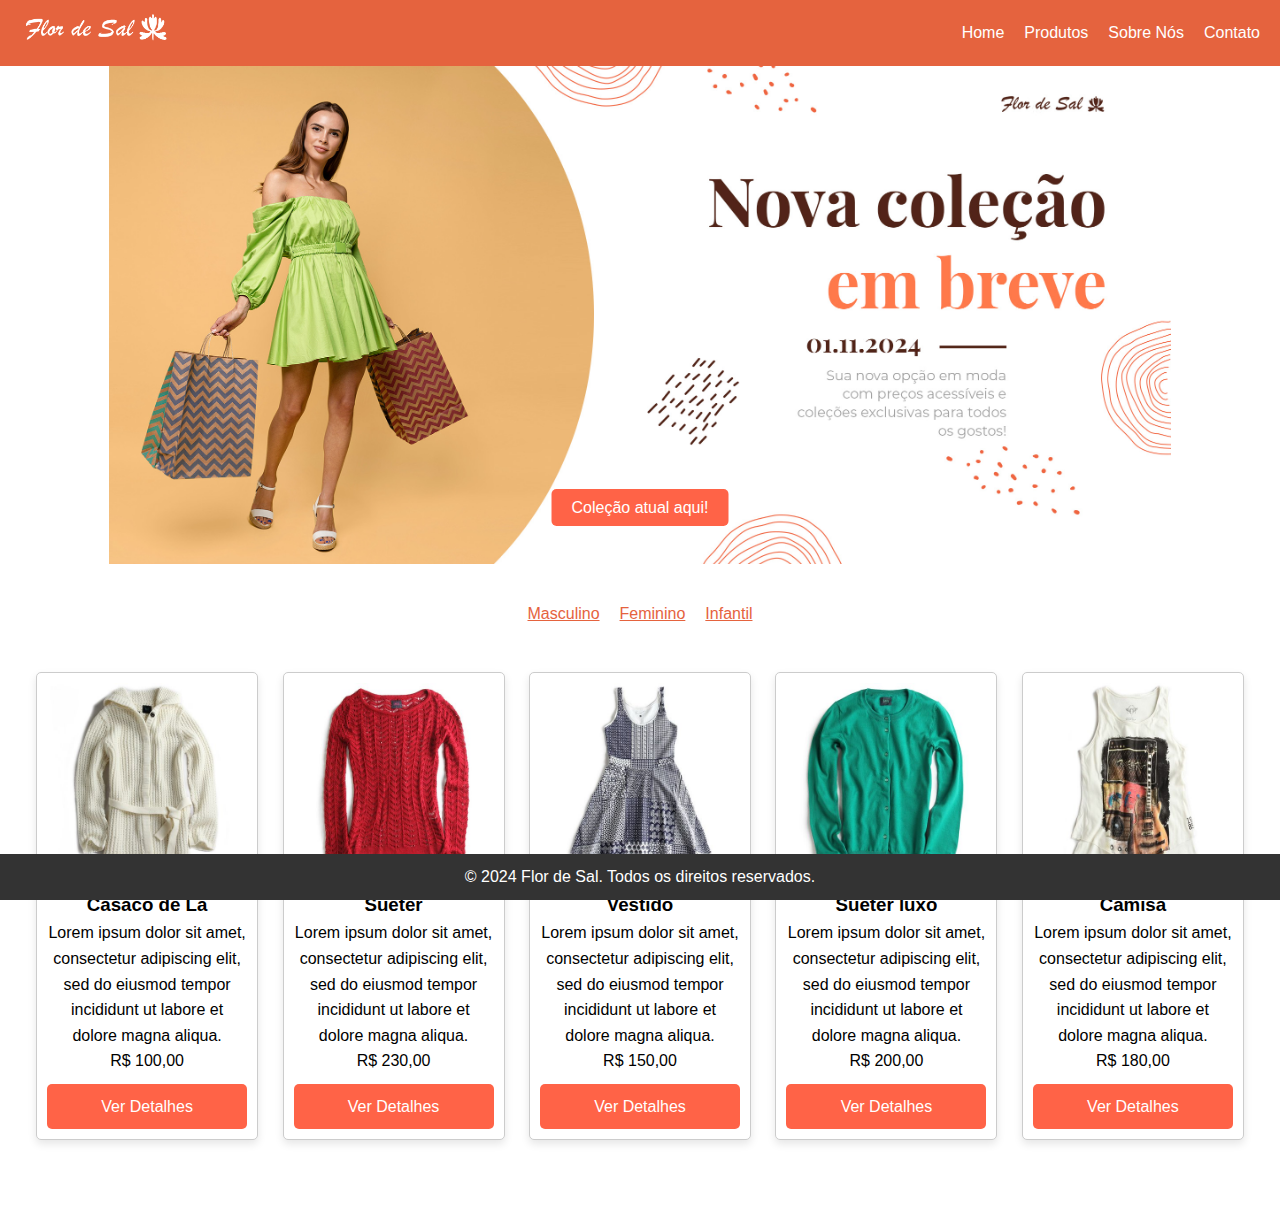
<file: final-project_ascii/index.html>
<!DOCTYPE html>
<html lang="pt-BR">
<head>
    <meta charset="UTF-8">
    <meta name="viewport" content="width=device-width, initial-scale=1.0">
    <title>Flor de Sal</title>
    <link rel="stylesheet" href="css/styles.css">
</head>
<body>
    <header>
        <div class="logo">
            <a href="index.html"><img src="assets/img/logo.png" alt="logotipo" ></a>
        </div>
        <nav>
            <ul>
                <li><a href="index.html">Home</a></li>
                <li><a href="produtos.html">Produtos</a></li>
                <li><a href="sobre.html">Sobre Nós</a></li>
                <li><a href="contato.html">Contato</a></li>
            </ul>
        </nav>
    </header>
    <section class="banner">
        <img src="assets/img/banner.jpg" alt="Banner Principal">
        <div class="cta">
        <a href="produtos.html" class="btn">Coleção atual aqui!</a>
        </div>
    </section>
    <div class="categorias">
    <a href="#masculino" class="btn-categoria">Masculino</a>
    <a href="#feminino" class="btn-categoria">Feminino</a>
    <a href="#infantil" class="btn-categoria">Infantil</a>
    </div>
    <section class="produtos">
        <div class="produto-card">
            <img src="assets/img/produto1.jpg" alt="Produto 1">
            <h3>Casaco de Lã</h3>
            <p>Lorem ipsum dolor sit amet, consectetur adipiscing elit, sed do eiusmod tempor incididunt ut labore
                et dolore magna aliqua.</p>
            <p>R$ 100,00</p>
            <a href="detalhes_produto1.html" class="btn">Ver Detalhes</a>
        </div>
        <div class="produto-card">
            <img src="assets/img/produto2.jpg" alt="Produto 2">
            <h3>Sueter</h3>
            <p>Lorem ipsum dolor sit amet, consectetur adipiscing elit, sed do eiusmod tempor incididunt ut labore
                et dolore magna aliqua.</p>
            <p>R$ 230,00</p>
            <a href="detalhes_produto2.html" class="btn">Ver Detalhes</a>
        </div>
        <div class="produto-card">
            <img src="assets/img/produto3.jpg" alt="Produto 3">
            <h3>Vestido</h3>
            <p>Lorem ipsum dolor sit amet, consectetur adipiscing elit, sed do eiusmod tempor incididunt ut labore
                et dolore magna aliqua.</p>
            <p>R$ 150,00</p>
            <a href="detalhes_produto3.html" class="btn">Ver Detalhes</a>
        </div>
        <div class="produto-card">
            <img src="assets/img/produto4.jpg" alt="Produto 4">
            <h3>Sueter luxo</h3>
            <p>Lorem ipsum dolor sit amet, consectetur adipiscing elit, sed do eiusmod tempor incididunt ut labore
                et dolore magna aliqua.</p>
            <p>R$ 200,00</p>
            <a href="detalhes_produto4.html" class="btn">Ver Detalhes</a>
        </div>
        <div class="produto-card">
            <img src="assets/img/produto5.jpg" alt="Produto 5">
            <h3>Camisa</h3>
            <p>Lorem ipsum dolor sit amet, consectetur adipiscing elit, sed do eiusmod tempor incididunt ut labore
                et dolore magna aliqua.</p>
            <p>R$ 180,00</p>
            <a href="detalhes_produto5.html" class="btn">Ver Detalhes</a>
        </div>
    </section>
    <footer>
        <p>&copy; 2024 Flor de Sal. Todos os direitos reservados.</p>
    </footer>
</body>
</html>
</file>
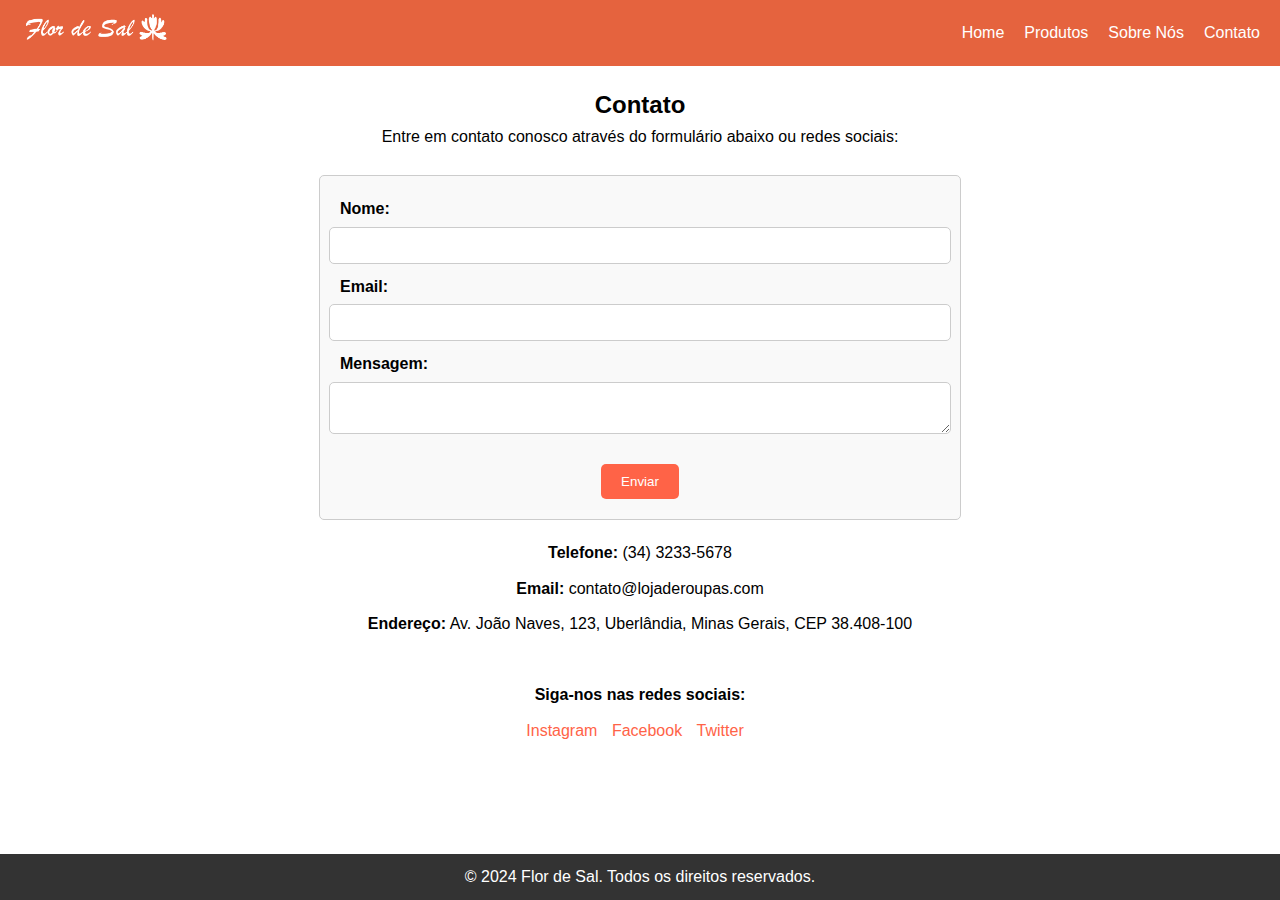
<file: final-project_ascii/contato.html>
<!DOCTYPE html>
<html lang="pt-BR">
<head>
    <meta charset="UTF-8">
    <meta name="viewport" content="width=device-width, initial-scale=1.0">
    <title>Contato - Flor de Sal</title>
    <link rel="stylesheet" href="css/styles.css">
</head>
<body>
    <header>
        <div class="logo">
            <a href="index.html"><img src="assets/img/logo.png" alt="logotipo" ></a>
        </div>
        <nav>
            <ul>
                <li><a href="index.html">Home</a></li>
                <li><a href="produtos.html">Produtos</a></li>
                <li><a href="sobre.html">Sobre Nós</a></li>
                <li><a href="contato.html">Contato</a></li>
            </ul>
        </nav>
    </header>
    <section class="contato">
        <h2>Contato</h2>
        <p>Entre em contato conosco através do formulário abaixo ou redes sociais:</p>
        <br>
        <form action="contato.html" method="post">
            <label for="nome"><strong>Nome:</strong></label>
            <input type="text" id="nome" name="nome" required>

            <label for="email"><strong>Email:</strong></label>
            <input type="email" id="email" name="email" required>

            <label for="mensagem"><strong>Mensagem:</strong></label>
            <textarea id="mensagem" name="mensagem" required></textarea>

            <button type="submit" class="btn">Enviar</button>
        </form>
        <div class="info-contato">
            <p><strong>Telefone:</strong> (34) 3233-5678</p>
            <p><strong>Email:</strong> contato@lojaderoupas.com</p>
            <p><strong>Endereço:</strong> Av. João Naves, 123, Uberlândia, Minas Gerais, CEP 38.408-100</p>
            <br>
            <p><strong>Siga-nos nas redes sociais:</strong></p>
            <ul>
                <li><a href="#">Instagram</a></li>
                <li><a href="#">Facebook</a></li>
                <li><a href="#">Twitter</a></li>
            </ul>
        </div>
    </section>
    <footer>
        <p>&copy; 2024 Flor de Sal. Todos os direitos reservados.</p>
    </footer>
</body>
</html>
</file>
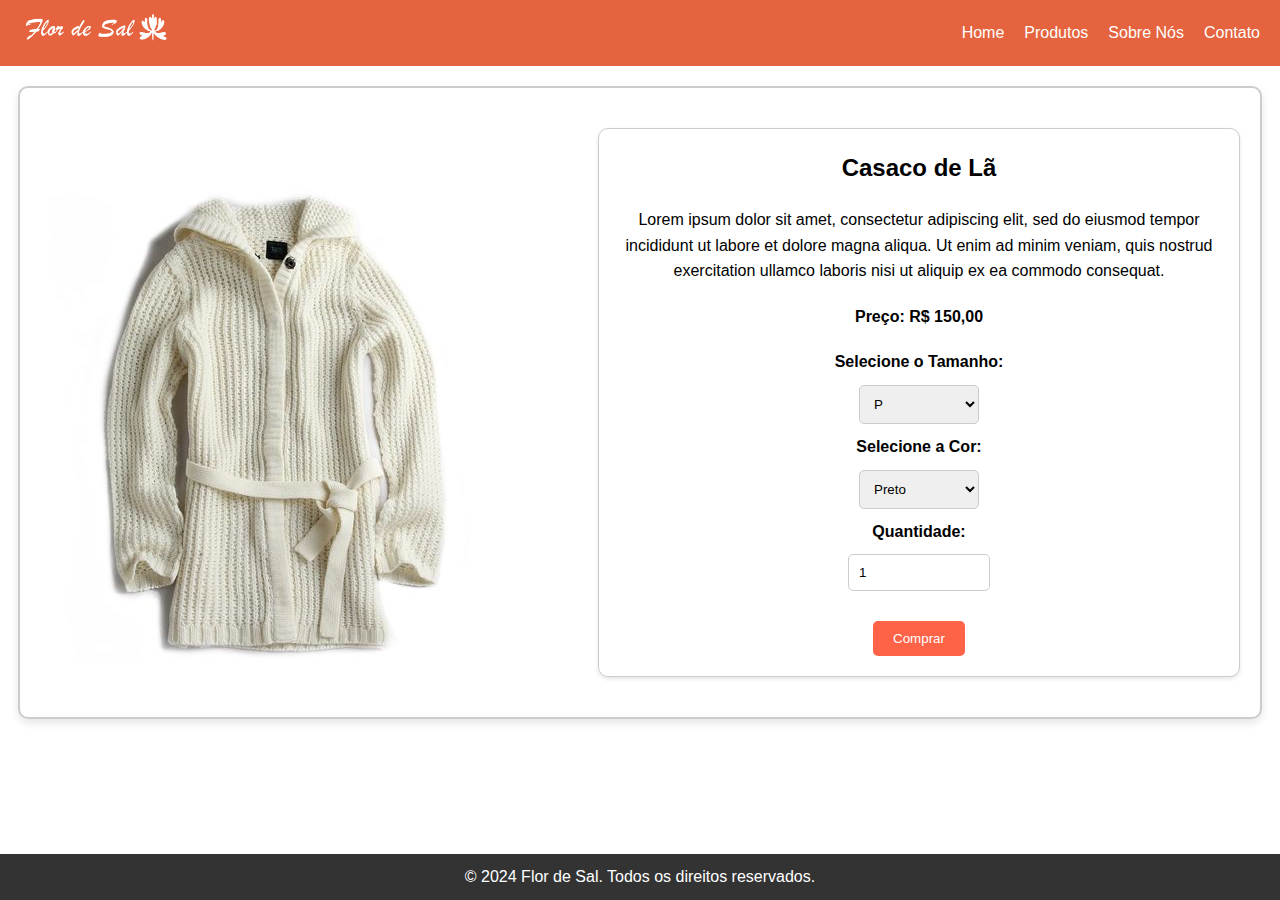
<file: final-project_ascii/detalhes_produto1.html>
<!DOCTYPE html>
<html lang="pt-BR">
<head>
    <meta charset="UTF-8">
    <meta name="viewport" content="width=device-width, initial-scale=1.0">
    <title>Detalhes do produto - Flor de Sal</title>
    <link rel="stylesheet" href="css/styles.css">
</head>
<body>
    <header>
        <div class="logo">
            <a href="index.html"><img src="assets/img/logo.png" alt="logotipo" ></a>
        </div>
        <nav>
            <ul>
                <li><a href="index.html">Home</a></li>
                <li><a href="produtos.html">Produtos</a></li>
                <li><a href="sobre.html">Sobre Nós</a></li>
                <li><a href="contato.html">Contato</a></li>
            </ul>
        </nav>
    </header>
    <div class="produto-wrapper">
    <div class="produto-container">
        <div class="imagem-produto">
            <img src="assets/img/produto1.jpg" alt="Produto 1">
        </div>
        <section class="produto-detalhe">
            <h2>Casaco de Lã</h2>
            <p>Lorem ipsum dolor sit amet, consectetur adipiscing elit, sed do eiusmod tempor incididunt ut labore
                et dolore magna aliqua. Ut enim ad minim veniam, quis nostrud exercitation ullamco laboris nisi
                ut aliquip ex ea commodo consequat.</p>
            <p><strong>Preço: R$ 150,00</strong></p>

            <form class="selecao-produto" action="pagamento.html" method="post">
                <label for="tamanho"><strong>Selecione o Tamanho:</strong></label>
                <select id="tamanho" name="tamanho">
                    <option value="P">P</option>
                    <option value="M">M</option>
                    <option value="G">G</option>
                    <option value="GG">GG</option>
                </select>

                <label><strong>Selecione a Cor:</strong></label>
                <select id="cor" name="cor">
                    <option value="preto">Preto</option>
                    <option value="branco">Branco</option>
                    <option value="azul">Azul</option>
                    <option value="vermelho">Vermelho</option>
                </select>

                <label for="quantidade"><strong>Quantidade:</strong></label>
                <input type="number" id="quantidade" name="quantidade" value="1" min="1">

                <button type="submit" class="btn">Comprar</button>
            </form>
        </section>
    </div>
    </div>
    <footer>
        <p>&copy; 2024 Flor de Sal. Todos os direitos reservados.</p>
    </footer>
</body>
</html>
</file>
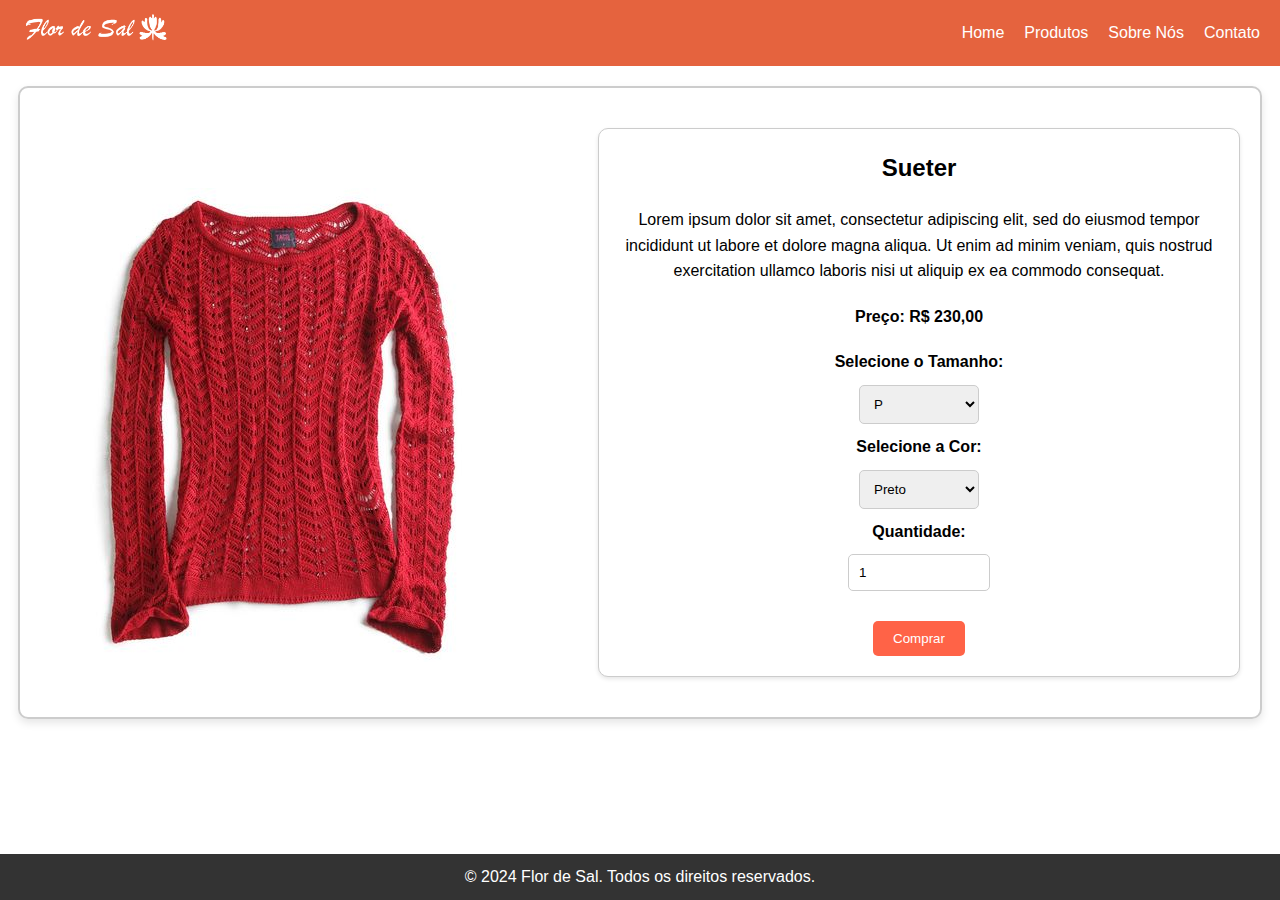
<file: final-project_ascii/detalhes_produto2.html>
<!DOCTYPE html>
<html lang="pt-BR">
<head>
    <meta charset="UTF-8">
    <meta name="viewport" content="width=device-width, initial-scale=1.0">
    <title>Detalhes do produto - Flor de Sal</title>
    <link rel="stylesheet" href="css/styles.css">
</head>
<body>
    <header>
        <div class="logo">
            <a href="index.html"><img src="assets/img/logo.png" alt="logotipo" ></a>
        </div>
        <nav>
            <ul>
                <li><a href="index.html">Home</a></li>
                <li><a href="produtos.html">Produtos</a></li>
                <li><a href="sobre.html">Sobre Nós</a></li>
                <li><a href="contato.html">Contato</a></li>
            </ul>
        </nav>
    </header>
    <div class="produto-wrapper">
    <div class="produto-container">
        <div class="imagem-produto">
            <img src="assets/img/produto2.jpg" alt="Produto 2">
        </div>
        <section class="produto-detalhe">
            <h2>Sueter</h2>
            <p>Lorem ipsum dolor sit amet, consectetur adipiscing elit, sed do eiusmod tempor incididunt ut labore
                et dolore magna aliqua. Ut enim ad minim veniam, quis nostrud exercitation ullamco laboris nisi
                ut aliquip ex ea commodo consequat.</p>
            <p><strong>Preço: R$ 230,00</strong></p>

            <form class="selecao-produto" action="pagamento.html" method="post">
                <label for="tamanho"><strong>Selecione o Tamanho:</strong></label>
                <select id="tamanho" name="tamanho">
                    <option value="P">P</option>
                    <option value="M">M</option>
                    <option value="G">G</option>
                    <option value="GG">GG</option>
                </select>

                <label><strong>Selecione a Cor:</strong></label>
                <select id="cor" name="cor">
                    <option value="preto">Preto</option>
                    <option value="branco">Branco</option>
                    <option value="azul">Azul</option>
                    <option value="vermelho">Vermelho</option>
                </select>

                <label for="quantidade"><strong>Quantidade:</strong></label>
                <input type="number" id="quantidade" name="quantidade" value="1" min="1">

                <button type="submit" class="btn">Comprar</button>
            </form>
        </section>
    </div>
    </div>
    <footer>
        <p>&copy; 2024 Flor de Sal. Todos os direitos reservados.</p>
    </footer>
</body>
</html>
</file>
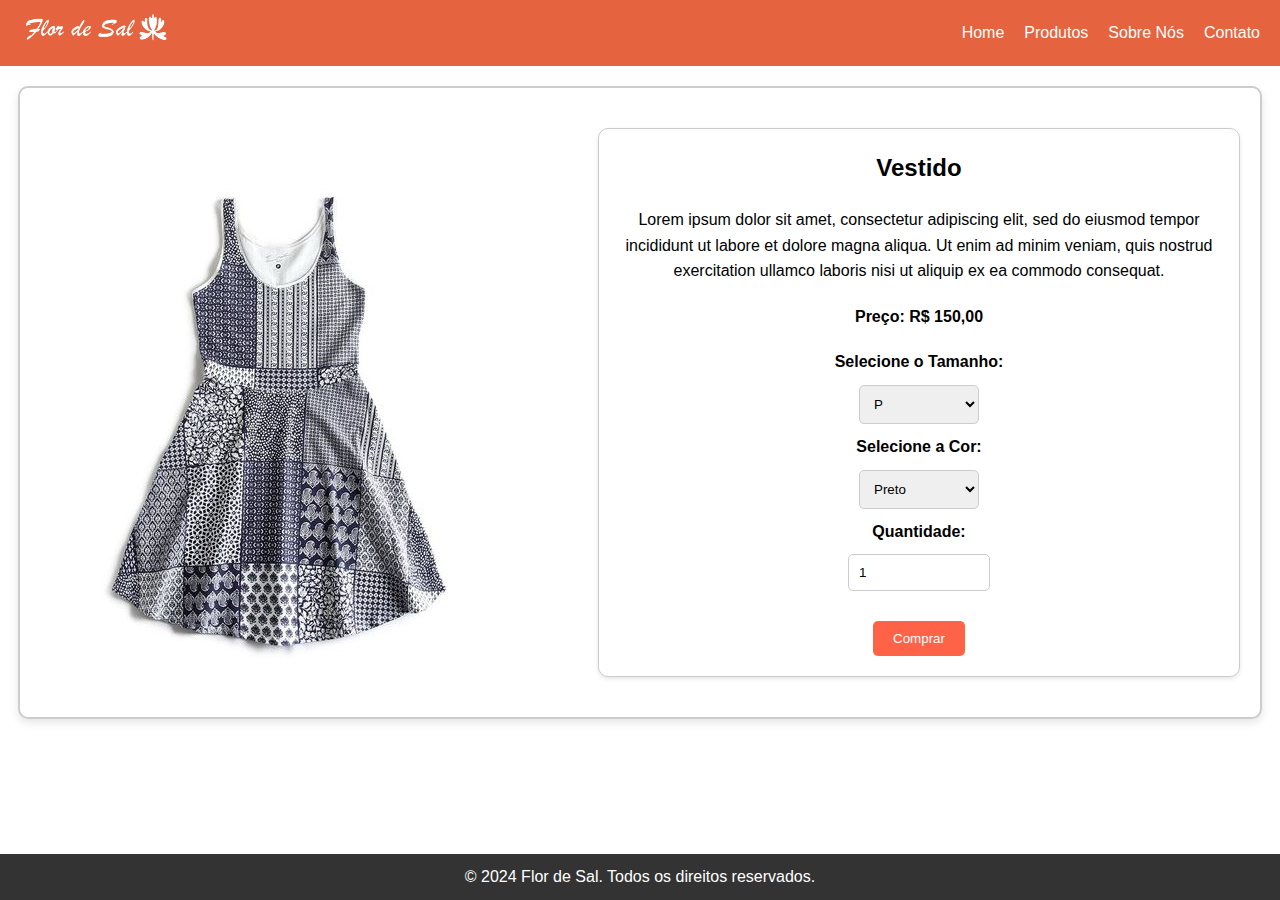
<file: final-project_ascii/detalhes_produto3.html>
<!DOCTYPE html>
<html lang="pt-BR">
<head>
    <meta charset="UTF-8">
    <meta name="viewport" content="width=device-width, initial-scale=1.0">
    <title>Detalhes do produto - Flor de Sal</title>
    <link rel="stylesheet" href="css/styles.css">
</head>
<body>
    <header>
        <div class="logo">
            <a href="index.html"><img src="assets/img/logo.png" alt="logotipo" ></a>
        </div>
        <nav>
            <ul>
                <li><a href="index.html">Home</a></li>
                <li><a href="produtos.html">Produtos</a></li>
                <li><a href="sobre.html">Sobre Nós</a></li>
                <li><a href="contato.html">Contato</a></li>
            </ul>
        </nav>
    </header>
    <div class="produto-wrapper">
    <div class="produto-container">
        <div class="imagem-produto">
            <img src="assets/img/produto3.jpg" alt="Produto 3">
        </div>
        <section class="produto-detalhe">
            <h2>Vestido</h2>
            <p>Lorem ipsum dolor sit amet, consectetur adipiscing elit, sed do eiusmod tempor incididunt ut labore
                et dolore magna aliqua. Ut enim ad minim veniam, quis nostrud exercitation ullamco laboris nisi
                ut aliquip ex ea commodo consequat.</p>
            <p><strong>Preço: R$ 150,00</strong></p>

            <form class="selecao-produto" action="pagamento.html" method="post">
                <label for="tamanho"><strong>Selecione o Tamanho:</strong></label>
                <select id="tamanho" name="tamanho">
                    <option value="P">P</option>
                    <option value="M">M</option>
                    <option value="G">G</option>
                    <option value="GG">GG</option>
                </select>

                <label><strong>Selecione a Cor:</strong></label>
                <select id="cor" name="cor">
                    <option value="preto">Preto</option>
                    <option value="branco">Branco</option>
                    <option value="azul">Azul</option>
                    <option value="vermelho">Vermelho</option>
                </select>

                <label for="quantidade"><strong>Quantidade:</strong></label>
                <input type="number" id="quantidade" name="quantidade" value="1" min="1">

                <button type="submit" class="btn">Comprar</button>
            </form>
        </section>
    </div>
    </div>
    <footer>
        <p>&copy; 2024 Flor de Sal. Todos os direitos reservados.</p>
    </footer>
</body>
</html>
</file>
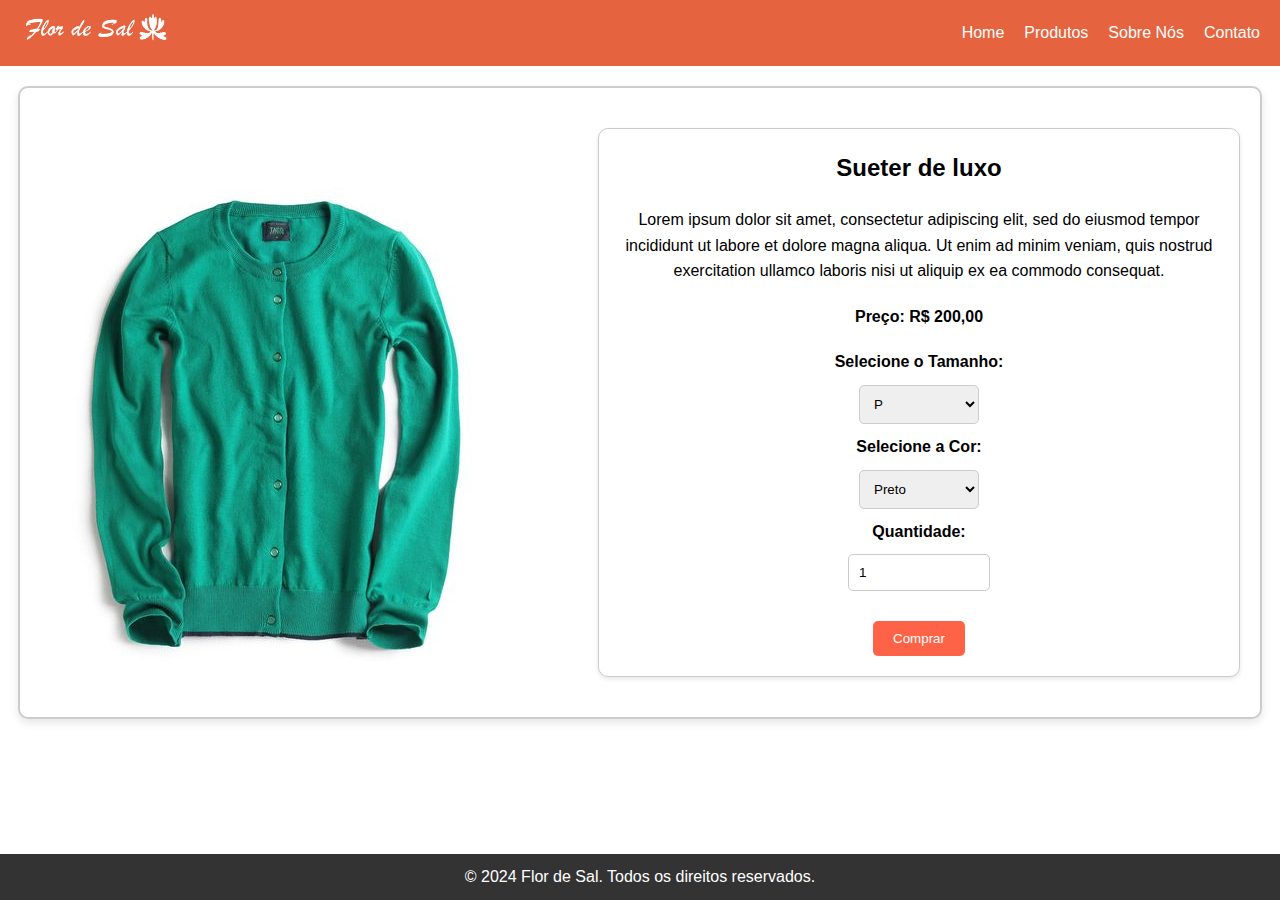
<file: final-project_ascii/detalhes_produto4.html>
<!DOCTYPE html>
<html lang="pt-BR">
<head>
    <meta charset="UTF-8">
    <meta name="viewport" content="width=device-width, initial-scale=1.0">
    <title>Detalhes do produto - Flor de Sal</title>
    <link rel="stylesheet" href="css/styles.css">
</head>
<body>
    <header>
        <div class="logo">
            <a href="index.html"><img src="assets/img/logo.png" alt="logotipo" ></a>
        </div>
        <nav>
            <ul>
                <li><a href="index.html">Home</a></li>
                <li><a href="produtos.html">Produtos</a></li>
                <li><a href="sobre.html">Sobre Nós</a></li>
                <li><a href="contato.html">Contato</a></li>
            </ul>
        </nav>
    </header>
    <div class="produto-wrapper">
    <div class="produto-container">
        <div class="imagem-produto">
            <img src="assets/img/produto4.jpg" alt="Produto 1">
        </div>
        <section class="produto-detalhe">
            <h2>Sueter de luxo</h2>
            <p>Lorem ipsum dolor sit amet, consectetur adipiscing elit, sed do eiusmod tempor incididunt ut labore
                et dolore magna aliqua. Ut enim ad minim veniam, quis nostrud exercitation ullamco laboris nisi
                ut aliquip ex ea commodo consequat.</p>
            <p><strong>Preço: R$ 200,00</strong></p>

            <form class="selecao-produto" action="pagamento.html" method="post">
                <label for="tamanho"><strong>Selecione o Tamanho:</strong></label>
                <select id="tamanho" name="tamanho">
                    <option value="P">P</option>
                    <option value="M">M</option>
                    <option value="G">G</option>
                    <option value="GG">GG</option>
                </select>

                <label><strong>Selecione a Cor:</strong></label>
                <select id="cor" name="cor">
                    <option value="preto">Preto</option>
                    <option value="branco">Branco</option>
                    <option value="azul">Azul</option>
                    <option value="vermelho">Vermelho</option>
                </select>

                <label for="quantidade"><strong>Quantidade:</strong></label>
                <input type="number" id="quantidade" name="quantidade" value="1" min="1">

                <button type="submit" class="btn">Comprar</button>
            </form>
        </section>
    </div>
    </div>
    <footer>
        <p>&copy; 2024 Flor de Sal. Todos os direitos reservados.</p>
    </footer>
</body>
</html>
</file>
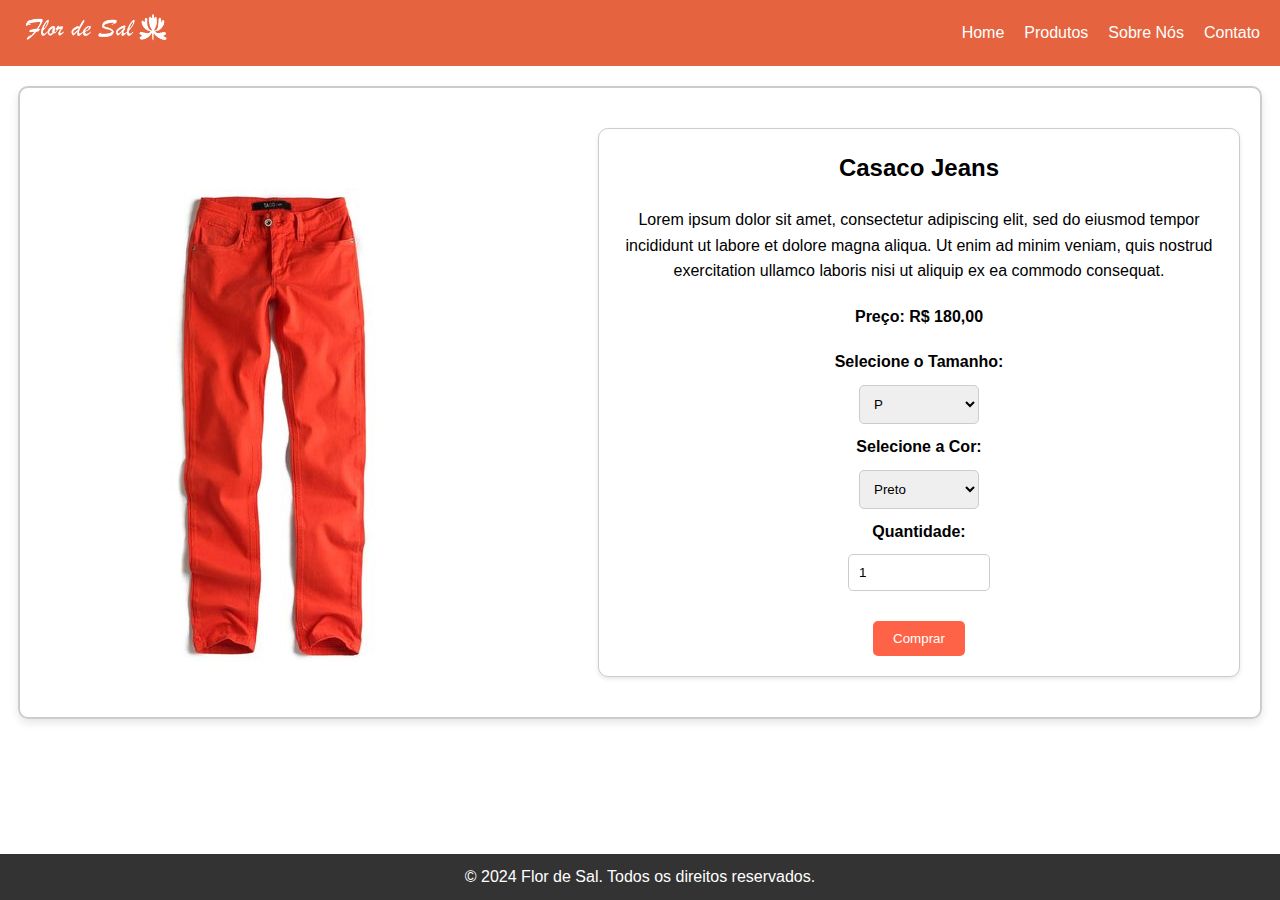
<file: final-project_ascii/detalhes_produto5.html>
<!DOCTYPE html>
<html lang="pt-BR">
<head>
    <meta charset="UTF-8">
    <meta name="viewport" content="width=device-width, initial-scale=1.0">
    <title>Detalhes do produto - Flor de Sal</title>
    <link rel="stylesheet" href="css/styles.css">
</head>
<body>
    <header>
        <div class="logo">
            <a href="index.html"><img src="assets/img/logo.png" alt="logotipo" ></a>
        </div>
        <nav>
            <ul>
                <li><a href="index.html">Home</a></li>
                <li><a href="produtos.html">Produtos</a></li>
                <li><a href="sobre.html">Sobre Nós</a></li>
                <li><a href="contato.html">Contato</a></li>
            </ul>
        </nav>
    </header>
    <div class="produto-wrapper">
    <div class="produto-container">
        <div class="imagem-produto">
            <img src="assets/img/produto8.jpg" alt="Produto 8">
        </div>
        <section class="produto-detalhe">
            <h2>Casaco Jeans</h2>
            <p>Lorem ipsum dolor sit amet, consectetur adipiscing elit, sed do eiusmod tempor incididunt ut labore
                et dolore magna aliqua. Ut enim ad minim veniam, quis nostrud exercitation ullamco laboris nisi
                ut aliquip ex ea commodo consequat.</p>
            <p><strong>Preço: R$ 180,00</strong></p>

            <form class="selecao-produto" action="pagamento.html" method="post">
                <label for="tamanho"><strong>Selecione o Tamanho:</strong></label>
                <select id="tamanho" name="tamanho">
                    <option value="P">P</option>
                    <option value="M">M</option>
                    <option value="G">G</option>
                    <option value="GG">GG</option>
                </select>

                <label><strong>Selecione a Cor:</strong></label>
                <select id="cor" name="cor">
                    <option value="preto">Preto</option>
                    <option value="branco">Branco</option>
                    <option value="azul">Azul</option>
                    <option value="vermelho">Vermelho</option>
                </select>

                <label for="quantidade"><strong>Quantidade:</strong></label>
                <input type="number" id="quantidade" name="quantidade" value="1" min="1">

                <button type="submit" class="btn">Comprar</button>
            </form>
        </section>
    </div>
    </div>
    <footer>
        <p>&copy; 2024 Flor de Sal. Todos os direitos reservados.</p>
    </footer>
</body>
</html>
</file>
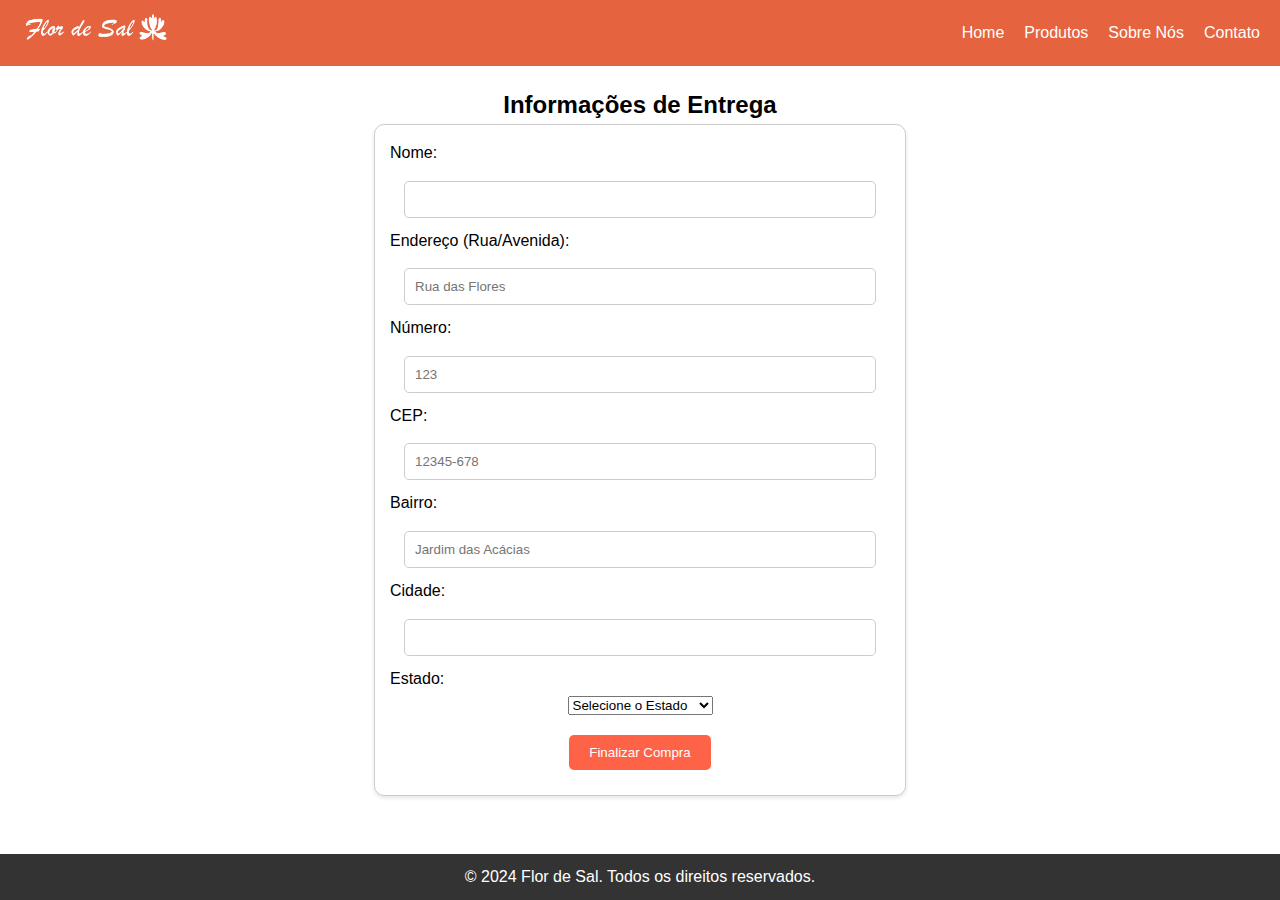
<file: final-project_ascii/entrega.html>
<!DOCTYPE html>
<html lang="pt-BR">
<head>
    <meta charset="UTF-8">
    <meta name="viewport" content="width=device-width, initial-scale=1.0">
    <title>Entrega - Flor de Sal</title>
    <link rel="stylesheet" href="css/styles.css">
</head>
<body>
    <header>
        <div class="logo">
            <a href="index.html"><img src="assets/img/logo.png" alt="logotipo" ></a>
        </div>
        <nav>
            <ul>
                <li><a href="index.html">Home</a></li>
                <li><a href="produtos.html">Produtos</a></li>
                <li><a href="sobre.html">Sobre Nós</a></li>
                <li><a href="contato.html">Contato</a></li>
            </ul>
        </nav>
    </header>
    <section class="entrega">
        <h2>Informações de Entrega</h2>
        <form action="index.html" method="get">
    <label for="nome">Nome:</label>
    <input type="text" id="nome" name="nome" required>

    <label for="endereco">Endereço (Rua/Avenida):</label>
    <input type="text" id="endereco" name="endereco" placeholder="Rua das Flores" required>

    <label for="numero">Número:</label>
    <input type="text" id="numero" name="numero" placeholder="123" required>

    <label for="cep">CEP:</label>
    <input type="text" id="cep" name="cep" placeholder="12345-678" required>

    <label for="bairro">Bairro:</label>
    <input type="text" id="bairro" name="bairro" placeholder="Jardim das Acácias" required>

    <label for="cidade">Cidade:</label>
    <input type="text" id="cidade" name="cidade" required>

    <label for="estado">Estado:</label>
    <select id="estado" name="estado" required>
        <option value="">Selecione o Estado</option>
        <option value="AC">Acre</option>
        <option value="AL">Alagoas</option>
        <option value="AP">Amapá</option>
        <option value="AM">Amazonas</option>
        <option value="BA">Bahia</option>
        <option value="CE">Ceará</option>
        <option value="DF">Distrito Federal</option>
        <option value="ES">Espírito Santo</option>
        <option value="GO">Goiás</option>
        <option value="MA">Maranhão</option>
        <option value="MT">Mato Grosso</option>
        <option value="MS">Mato Grosso do Sul</option>
        <option value="MG">Minas Gerais</option>
        <option value="PA">Pará</option>
        <option value="PB">Paraíba</option>
        <option value="PR">Paraná</option>
        <option value="PE">Pernambuco</option>
        <option value="PI">Piauí</option>
        <option value="RJ">Rio de Janeiro</option>
        <option value="RN">Rio Grande do Norte</option>
        <option value="RS">Rio Grande do Sul</option>
        <option value="RO">Rondônia</option>
        <option value="RR">Roraima</option>
        <option value="SC">Santa Catarina</option>
        <option value="SP">São Paulo</option>
        <option value="SE">Sergipe</option>
        <option value="TO">Tocantins</option>
    </select>

    <button type="submit" class="btn">Finalizar Compra</button>
</form>
    </section>
    <footer>
        <p>&copy; 2024 Flor de Sal. Todos os direitos reservados.</p>
    </footer>
</body>
</html>
</file>
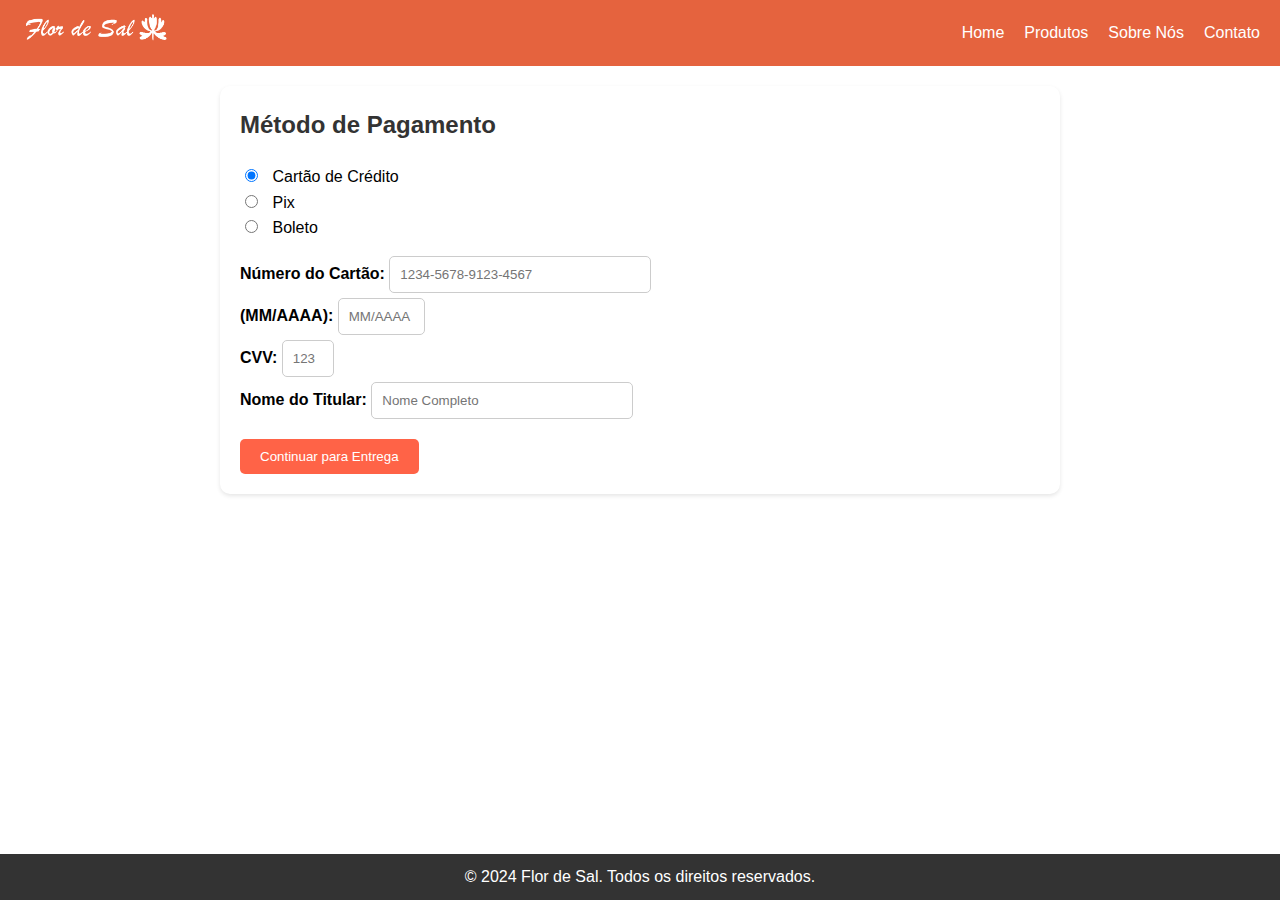
<file: final-project_ascii/pagamento.html>
<!DOCTYPE html>
<html lang="pt-BR">
<head>
    <meta charset="UTF-8">
    <meta name="viewport" content="width=device-width, initial-scale=1.0">
    <title>Pagamento - Flor de Sal</title>
    <link rel="stylesheet" href="css/styles.css">
</head>
<body>
    <header>
            <div class="logo">
                <a href="index.html"><img src="assets/img/logo.png" alt="logotipo" ></a>
            </div>
        <nav>
            <ul>
                <li><a href="index.html">Home</a></li>
                <li><a href="produtos.html">Produtos</a></li>
                <li><a href="sobre.html">Sobre Nós</a></li>
                <li><a href="contato.html">Contato</a></li>
            </ul>
        </nav>
    </header>
    <section class="pagamento">
        <h2>Método de Pagamento</h2>
        <form action="entrega.html" method="post">
            <div class="metodo-pagamento">
                <input type="radio" id="cartao" name="pagamento" value="cartao" checked>
                <label for="cartao">Cartão de Crédito</label><br>
                <input type="radio" id="pix" name="pagamento" value="pix">
                <label for="pix">Pix</label><br>
                <input type="radio" id="boleto" name="pagamento" value="boleto">
                <label for="boleto">Boleto</label>
            </div>
            <div class="detalhes-pagamento">
                <label for="numero-cartao"><strong>Número do Cartão:</strong></label>
                <input type="text" id="numero-cartao" name="numero-cartao" inputmode="numeric" pattern="\d{16}"
                        maxlength="19" placeholder="1234-5678-9123-4567" required>
                <div>
                <label for="validade"><strong>(MM/AAAA):</strong>
                <input type="text" id="validade" name="validade" pattern="(0[1-9]|1[0-2])\/(202[0-9]|2030)"
                        placeholder="MM/AAAA" required>
                </div>
                <div>
                <label for="cvv"><strong>CVV:</strong></label>
                <input type="text" id="cvv" name="cvv" inputmode="numeric" maxlength="4" placeholder="123" required>
                </div>
                <div>
                <label for="nome-titular"><strong>Nome do Titular:</strong></label>
                <input type="text" id="nome-titular" name="nome-titular" pattern="[A-Za-z ]+"
                        placeholder="Nome Completo" required>
                </div>
            </div>
            <button type="submit" class="btn">Continuar para Entrega</button>
        </form>
    </section>
    <footer>
        <p>&copy; 2024 Flor de Sal. Todos os direitos reservados.</p>
    </footer>
</body>
</html>
</file>
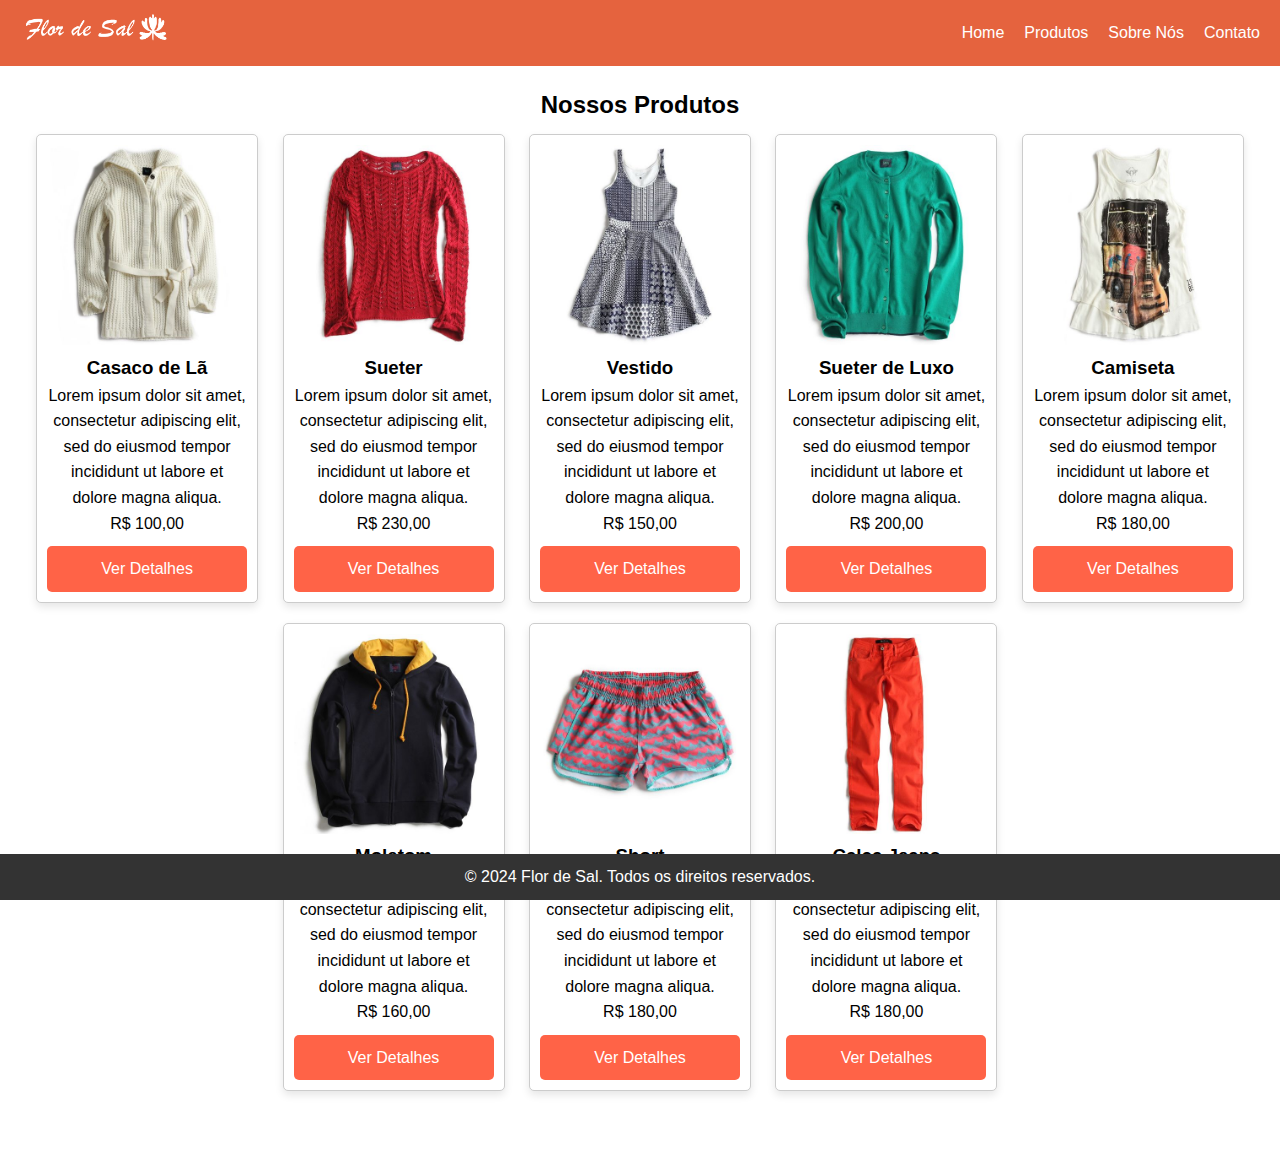
<file: final-project_ascii/produtos.html>
<!DOCTYPE html>
<html lang="pt-BR">
<head>
    <meta charset="UTF-8">
    <meta name="viewport" content="width=device-width, initial-scale=1.0">
    <title>Produtos - Flor de Sal</title>
    <link rel="stylesheet" href="css/styles.css">
</head>
<body>
    <header>
            <div class="logo">
                <a href="index.html"><img src="assets/img/logo.png" alt="logotipo" ></a>
            </div>
        <nav>
            <ul>
                <li><a href="index.html">Home</a></li>
                <li><a href="produtos.html">Produtos</a></li>
                <li><a href="sobre.html">Sobre Nós</a></li>
                <li><a href="contato.html">Contato</a></li>
            </ul>
        </nav>
    </header>
    <section class="produtos">
        <h2>Nossos Produtos</h2>
        <div class="produto-card">
            <img src="assets/img/produto1.jpg" alt="Produto 1">
            <h3>Casaco de Lã</h3>
            <p>Lorem ipsum dolor sit amet, consectetur adipiscing elit, sed do eiusmod tempor incididunt ut labore
                et dolore magna aliqua.</p>
            <p>R$ 100,00</p>
            <a href="detalhes_produto1.html" class="btn">Ver Detalhes</a>
        </div>
        <div class="produto-card">
            <img src="assets/img/produto2.jpg" alt="Produto 2">
            <h3>Sueter</h3>
            <p>Lorem ipsum dolor sit amet, consectetur adipiscing elit, sed do eiusmod tempor incididunt ut labore
                et dolore magna aliqua.</p>
            <p>R$ 230,00</p>
            <a href="detalhes_produto2.html" class="btn">Ver Detalhes</a>
        </div>
        <div class="produto-card">
            <img src="assets/img/produto3.jpg" alt="Produto 3">
            <h3>Vestido</h3>
            <p>Lorem ipsum dolor sit amet, consectetur adipiscing elit, sed do eiusmod tempor incididunt ut labore
                et dolore magna aliqua.</p>
            <p>R$ 150,00</p>
            <a href="detalhes_produto3.html" class="btn">Ver Detalhes</a>
        </div>
        <div class="produto-card">
            <img src="assets/img/produto4.jpg" alt="Produto 4">
            <h3>Sueter de Luxo</h3>
            <p>Lorem ipsum dolor sit amet, consectetur adipiscing elit, sed do eiusmod tempor incididunt ut labore
                et dolore magna aliqua.</p>
            <p>R$ 200,00</p>
            <a href="detalhes_produto4.html" class="btn">Ver Detalhes</a>
        </div>
        <div class="produto-card">
            <img src="assets/img/produto5.jpg" alt="Produto 5">
            <h3>Camiseta</h3>
            <p>Lorem ipsum dolor sit amet, consectetur adipiscing elit, sed do eiusmod tempor incididunt ut labore
                et dolore magna aliqua.</p>
            <p>R$ 180,00</p>
            <a href="detalhes_produto5.html" class="btn">Ver Detalhes</a>
        </div>
        <div class="produto-card">
            <img src="assets/img/produto6.jpg" alt="Produto 6">
            <h3>Moletom</h3>
            <p>Lorem ipsum dolor sit amet, consectetur adipiscing elit, sed do eiusmod tempor incididunt ut labore
                et dolore magna aliqua.</p>
            <p>R$ 160,00</p>
            <a href="detalhes_produto6.html" class="btn">Ver Detalhes</a>
        </div>
        <div class="produto-card">
            <img src="assets/img/produto7.jpg" alt="Produto 7">
            <h3>Short</h3>
            <p>Lorem ipsum dolor sit amet, consectetur adipiscing elit, sed do eiusmod tempor incididunt ut labore
                et dolore magna aliqua.</p>
            <p>R$ 180,00</p>
            <a href="detalhes_produto7.html" class="btn">Ver Detalhes</a>
        </div>
        <div class="produto-card">
            <img src="assets/img/produto8.jpg" alt="Produto 8">
            <h3>Calça Jeans</h3>
            <p>Lorem ipsum dolor sit amet, consectetur adipiscing elit, sed do eiusmod tempor incididunt ut labore
                et dolore magna aliqua.</p>
            <p>R$ 180,00</p>
            <a href="detalhes_produto8.html" class="btn">Ver Detalhes</a>
        </div>
    </section>
    <footer>
        <p>&copy; 2024 Flor de Sal. Todos os direitos reservados.</p>
    </footer>
</body>
</html>
</file>
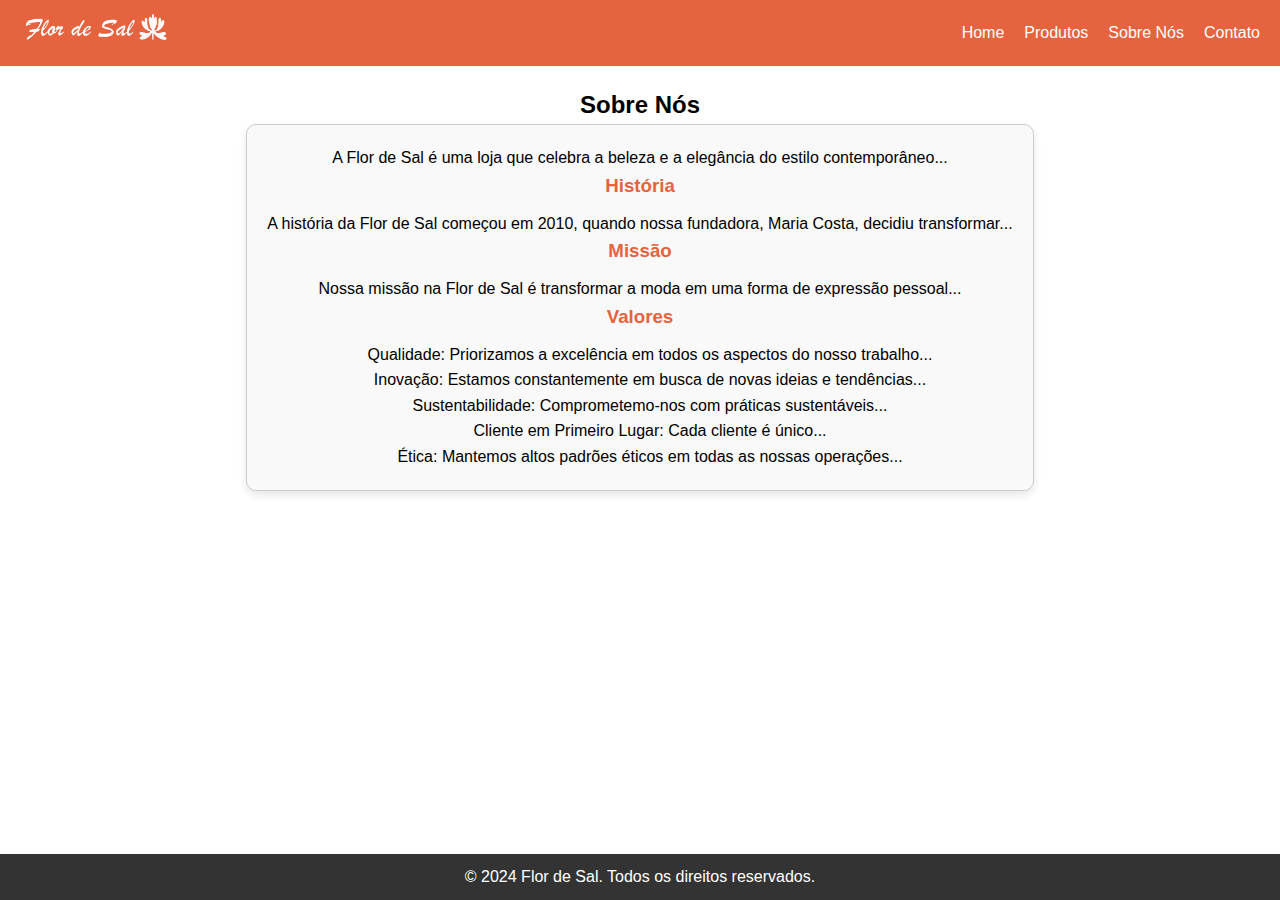
<file: final-project_ascii/sobre.html>
<!DOCTYPE html>
<html lang="pt-BR">
<head>
    <meta charset="UTF-8">
    <meta name="viewport" content="width=device-width, initial-scale=1.0">
    <title>Sobre Nós - Flor de Sal</title>
    <link rel="stylesheet" href="css/styles.css">
</head>
<body>
    <header>
        <div class="logo">
            <a href="index.html"><img src="assets/img/logo.png" alt="logotipo" ></a>
        </div>
        <nav>
            <ul>
                <li><a href="index.html">Home</a></li>
                <li><a href="produtos.html">Produtos</a></li>
                <li><a href="sobre.html">Sobre Nós</a></li>
                <li><a href="contato.html">Contato</a></li>
            </ul>
        </nav>
    </header>
<section class="sobre">
    <h2>Sobre Nós</h2>
    <div class="texto-box">
        <p>A Flor de Sal é uma loja que celebra a beleza e a elegância do estilo contemporâneo...</p>
        <h3>História</h3>
        <p>A história da Flor de Sal começou em 2010, quando nossa fundadora, Maria Costa, decidiu transformar...</p>
        <h3>Missão</h3>
        <p>Nossa missão na Flor de Sal é transformar a moda em uma forma de expressão pessoal...</p>
        <h3>Valores</h3>
        <ul>
            <p>Qualidade: Priorizamos a excelência em todos os aspectos do nosso trabalho...</p>
            <p>Inovação: Estamos constantemente em busca de novas ideias e tendências...</p>
            <p>Sustentabilidade: Comprometemo-nos com práticas sustentáveis...</p>
            <p>Cliente em Primeiro Lugar: Cada cliente é único...</p>
            <p>Ética: Mantemos altos padrões éticos em todas as nossas operações...</p>
        </ul>
    </div>
</section>
    <footer>
        <p>&copy; 2024 Flor de Sal. Todos os direitos reservados.</p>
    </footer>
</body>
</html>
</file>
<file: final-project_ascii/css/styles.css>
/* Reset básico */
body, h1, h2, h3, p, ul, li, a {
    margin: 0;
    padding: 0;
    box-sizing: border-box;
}

/* Estilo do corpo */
body {
    font-family: Arial, sans-serif;
    line-height: 1.6;
    margin: 0;
    padding: 0;
    background-color: #ffffff;
}

/* Estilo do cabeçalho */
header {
    background: #e5633e;
    color: #fff;
    padding: 10px 0;
    display: flex;
    justify-content: space-between;
    align-items: center;
    animation: fadeInDown 1s;
}

header .logo img {
    margin-left: 10px;
    width: 170px;
    height: auto;
}

header nav ul {
    list-style: none;
    margin: 0;
    padding: 0;
    display: flex;
}

header nav ul li {
    margin-right: 20px;
}

header nav ul li a {
    color: #ffffff;
    text-decoration: none;
    font-size: 1em;
}

/* Estilo do banner */
.banner {
    position: relative;
    text-align: center;
    color: #0c0c0c;
    animation: fadeIn 2s;
}

.banner img {
    width: 83%;
    max-height: 70%;
    object-fit: cover;
}

.banner .cta {
    position: absolute;
    bottom: 10%;
    left: 50%;
    transform: translate(-50%, 0);

}

.banner .btn {
    background: #ff6347;
    color: white;
    padding: 10px 20px;
    text-decoration: none;
    border-radius: 5px;
    transition: background 0.3s ease;
}

.banner .btn:hover {
    background: #d54935;
}

/* Estilo das categorias */
.categorias{
    display: flex;
    justify-content: center;
    text-align: center;
    margin: 20px auto 5px;
}
.btn-categoria {
    background: none;
    color: #e5633e;
    padding: 10px 10px;
    text-decoration: underline;
    border: none;
    font-size: 1em;
    cursor: pointer;
    transition: color 0.3s ease;
}

.btn-categoria:hover {
    color: #fdac59;
}

/* Estilo das seções */
.produtos, .sobre, .contato, .entrega {
    padding: 20px;
    margin-bottom: 50px;
    text-align: center;
    animation: fadeInUp 1s;
}

.produto-card {
    border: 1px solid #ccc;
    padding: 10px;
    margin: 10px;
    display: inline-block;
    vertical-align: top;
    width: 200px;
    background-color: #fff;
    border-radius: 5px;
    box-shadow: 0 4px 8px rgba(0, 0, 0, 0.1);
    transition: transform 0.3s ease, box-shadow 0.3s ease;
}

.produto-card:hover {
    transform: translateY(-10px);
    box-shadow: 0 8px 16px rgba(0, 0, 0, 0.2);
}

.produto-card img {
    width: 100%;
    height: auto;
    border-radius: 5px 5px 0 0;
}

.produto-card .btn {
    background: #ff6347;
    color: white;
    padding: 10px 20px;
    text-decoration: none;
    border-radius: 5px;
    display: block;
    margin-top: 10px;
    transition: background 0.3s ease;
}

.produto-card .btn:hover {
    background: #e5533d;
}

/* Estilo para a página de produto detalhado */
.produto-detalhe {
    max-width: 600px;
    margin: 20px auto;
    padding: 20px;
    border: 1px solid #ccc;
    border-radius: 10px;
    background-color: #fff;
    box-shadow: 0 2px 4px rgba(0,0,0,0.1);
    text-align: center;
    animation: fadeIn 1s;
}

.produto-detalhe img {
    max-width: 100%;
    height: auto;
    border-radius: 5px;
}

.produto-detalhe h2, .produto-detalhe p {
    margin-bottom: 20px;
}

.produto-detalhe .selecao-produto {
    display: flex;
    flex-direction: column;
    align-items: center;
    width: 100%;
}

.produto-detalhe .selecao-produto select,
.produto-detalhe .selecao-produto input {
    width: 20%;
    margin: 10px 0;
    padding: 10px;
    border: 1px solid #ccc;
    border-radius: 5px;
}

.produto-detalhe .selecao-produto .btn {
    width: auto;
    padding: 10px 20px;
    margin-top: 20px;
    background: #ff6347;
    color: white;
    border: none;
    border-radius: 5px;
    cursor: pointer;
    transition: background 0.3s ease;
}

.produto-detalhe .selecao-produto .btn:hover {
    background: #e5533d;
}

.produto-wrapper {
    border: 2px solid #ccc;
    border-radius: 10px;
    padding: 20px;
    margin: 20px auto;
    max-width: 1200px;
    box-shadow: 0 4px 8px rgba(0, 0, 0, 0.1);
}

.produto-container {
    display: flex;
    justify-content: center;
    align-items: flex-start;
    gap: 20px;
}

.imagem-produto, .produto-detalhe {
    flex:auto;
}

.imagem-produto img {
    margin-top: 80px;
    width: auto;
    max-width: 600px;
    height: auto;
}

@media (max-width: 768px) {
    .produto-container {
        flex-direction: column;
        align-items: center;
    }
}

/* Estilo para a página de pagamento */
.pagamento {
    max-width: 800px;
    margin: 20px auto;
    padding: 20px;
    background-color: #fff;
    border-radius: 10px;
    box-shadow: 0 2px 4px rgba(0,0,0,0.1);
}

.pagamento h2 {
    color: #333;
    margin-bottom: 20px;
}

.metodo-pagamento {
    margin-bottom: 10px;
}

.metodo-pagamento input[type="radio"] {
    margin-right: 10px;
}

.detalhes-pagamento input[type="text"] {
    width: 30%;
    padding: 10px;
    margin-top: 5px;
    border: 1px solid #ccc;
    border-radius: 5px;
}

#validade {
    width: 65px;
}

#cvv {
    width: 30px;

}

.detalhes-pagamento label {
    display: inline-block;
}

.btn {
    width: auto;
    padding: 10px 20px;
    margin-top: 20px;
    background: #ff6347;
    color: white;
    border: none;
    border-radius: 5px;
    cursor: pointer;
    transition: background 0.3s ease;
}

.btn:hover {
    background-color: #ff6347;
}

/* Estilo para a página de entrega */
.entrega form {
    display: flex;
    flex-direction: column;
    align-items: center;
    justify-content: center;
    padding: 15px;
    margin: 0 auto;
    max-width: 500px;
    border: 1px solid #ccc;
    border-radius: 10px;
    background-color: #fff;
    box-shadow: 0 2px 4px rgba(0,0,0,0.1);
}

.entrega form label {
    display: block;
    margin-bottom: 5px;
    width: 100%;
    text-align: left;
}

#estado {
    text-align: left;
}

.entrega form input,
.entrega form button {
    width: 90%;
    padding: 10px;
    margin: 10px 0;
    border: 1px solid #ccc;
    border-radius: 5px;
}

.entrega form button {
    width: auto;
    padding: 10px 20px;
    margin-top: 20px;
    background: #ff6347;
    color: white;
    border: none;
    border-radius: 5px;
    cursor: pointer;
    transition: background 0.3s ease;
}

.entrega form button:hover {
    background: #e5533d;
}

/* Estilo para a página sobre*/
.texto-box {
    width: fit-content;
    display: inline-block;
    background-color: #f9f9f9;
    border: 1px solid #ccc;
    border-radius: 10px;
    box-shadow: 0 4px 8px rgba(0, 0, 0, 0.1);
    padding: 20px;
    margin-bottom: 20px;
    transition: box-shadow 0.3s ease;
}

.texto-box:hover {
    box-shadow: 0 8px 16px rgba(0, 0, 0, 0.2);
}

.texto-box h3 {
    color: #e5633e;
    margin-bottom: 10px;
}

.texto-box p, .texto-box ul {
    text-align: center;
    line-height: 1.6;
}

.texto-box ul {
    padding-left: 20px;
}

.contato form {
    max-width: 600px;
    margin: 0 auto;
    padding: 20px;
    border: 1px solid #ccc;
    border-radius: 5px;
    background-color: #f9f9f9;
    animation: fadeIn 1s;
    display: flex;
    flex-direction: column;
    align-items: center;
}

.contato form label {
    display: block;
    margin-bottom: 5px;
    width: 100%;
    text-align: left;
}

.contato form input,
.contato form textarea {
    width: 100%;
    padding: 10px;
    margin-bottom: 10px;
    border: 1px solid #ccc;
    border-radius: 5px;
}

.contato form textarea {
    resize: vertical;
    max-height: 300px;
}

.contato form button {
    background: #ff6347;
    color: white;
    padding: 10px 20px;
    text-decoration: none;
    border: none;
    border-radius: 5px;
    cursor: pointer;
    transition: background 0.3s ease;
}

.contato form button:hover {
    background: #e5533d;
}

.info-contato {
    margin-top: 20px;
    text-align: center;
}

.info-contato p {
    margin: 10px 0;
}

.info-contato ul {
    list-style: none;
    padding: 0;
}

.info-contato ul li {
    display: inline;
    margin-right: 10px;
}

.info-contato ul li a {
    color: #ff6347;
    text-decoration: none;
}

.info-contato ul li a:hover {
    text-decoration: underline;
}

/* Estilo do rodapé */
footer {
    background: #333;
    color: #fff;
    text-align: center;
    padding: 10px 0;
    position: fixed;
    bottom: 0;
    width: 100%;
}

/* Animações */
@keyframes fadeIn {
    from { opacity: 0; }
    to { opacity: 1; }
}

@keyframes fadeInDown {
    from {
        opacity: 0;
        transform: translateY(-20px);
    }
    to {
        opacity: 1;
        transform: translateY(0);
    }
}

@keyframes fadeInUp {
    from {
        opacity: 0;
        transform: translateY(20px);
    }
    to {
        opacity: 1;
        transform: translateY(0);
    }
}
</file>
